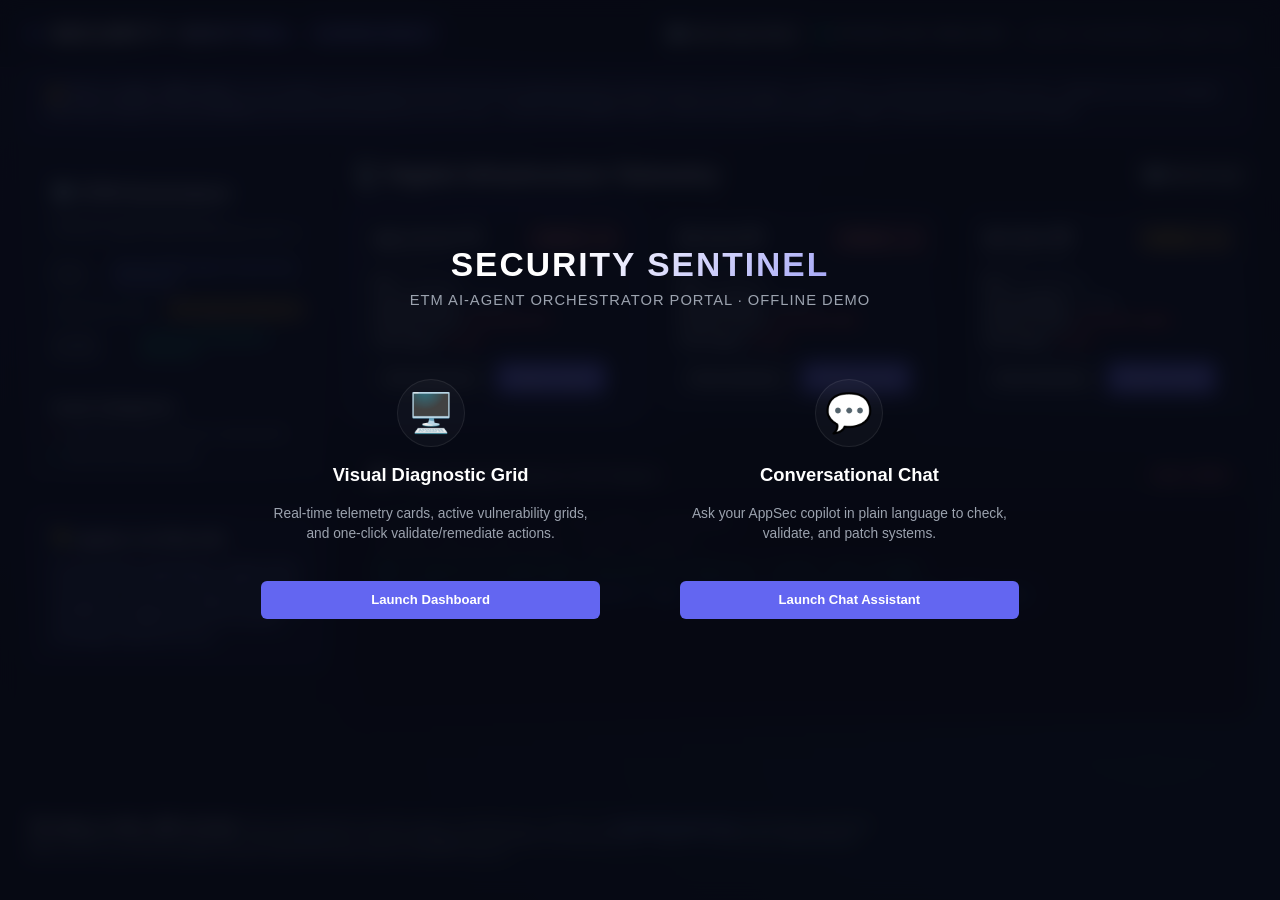
<file: demo/security-sentinel-demo.html>
<!DOCTYPE html>
<html lang="en">
<head>
<meta charset="UTF-8" />
<meta name="viewport" content="width=device-width, initial-scale=1.0" />
<title>Security Sentinel — Offline Demo (ai-agent-mcp)</title>
<style>
  :root {
    --bg-color: #0b0f19;
    --card-bg: rgba(17, 24, 39, 0.7);
    --card-border: rgba(255, 255, 255, 0.08);
    --text-main: #f3f4f6;
    --text-muted: #9ca3af;
    --primary: #6366f1;
    --primary-hover: #4f46e5;
    --success: #10b981;
    --success-glow: rgba(16, 185, 129, 0.2);
    --warning: #f59e0b;
    --warning-glow: rgba(245, 158, 11, 0.2);
    --danger: #ef4444;
    --danger-glow: rgba(239, 68, 68, 0.2);
    --info: #06b6d4;
    --info-glow: rgba(6, 182, 212, 0.2);
    --font-sans: "Segoe UI", Outfit, -apple-system, BlinkMacSystemFont, Roboto, Helvetica, Arial, sans-serif;
    --font-mono: "SF Mono", "JetBrains Mono", ui-monospace, "Cascadia Code", Consolas, monospace;
    color-scheme: dark;
  }
  * { box-sizing: border-box; margin: 0; padding: 0; }
  body {
    background-color: var(--bg-color);
    background-image:
      radial-gradient(at 10% 20%, rgba(99, 102, 241, 0.08) 0px, transparent 50%),
      radial-gradient(at 90% 80%, rgba(6, 182, 212, 0.08) 0px, transparent 50%);
    color: var(--text-main);
    font-family: var(--font-sans);
    min-height: 100vh;
    display: flex;
    flex-direction: column;
    overflow-x: hidden;
    font-size: 15px;
  }
  h1,h2,h3,h4,h5{font-family:inherit}

  /* header */
  .app-header {
    display: flex; justify-content: space-between; align-items: center;
    padding: 1.1rem 1.75rem; background: rgba(11, 15, 25, 0.85);
    backdrop-filter: blur(12px); border-bottom: 1px solid var(--card-border);
    position: sticky; top: 0; z-index: 10; flex-wrap: wrap; gap: 10px;
  }
  .header-logo { display: flex; align-items: center; gap: 0.75rem; }
  .header-logo h1 {
    font-size: 1.35rem; font-weight: 700; letter-spacing: 1.5px;
    background: linear-gradient(135deg, #ffffff 30%, var(--primary) 100%);
    -webkit-background-clip: text; background-clip: text; -webkit-text-fill-color: transparent;
  }
  .badge {
    background: rgba(99, 102, 241, 0.15); border: 1px solid var(--primary); color: #a5b4fc;
    font-size: 0.68rem; padding: 0.2rem 0.5rem; border-radius: 4px; font-weight: 600; text-transform: uppercase;
  }
  .header-actions{display:flex;align-items:center;gap:.75rem;flex-wrap:wrap}
  .system-status { display: flex; align-items: center; gap: 0.5rem; font-size: 0.78rem; font-weight: 600; color: var(--text-muted); }
  .status-dot { width: 8px; height: 8px; border-radius: 50%; display: inline-block; }
  .status-dot.green { background-color: var(--success); box-shadow: 0 0 10px var(--success); }
  .pulse-icon { width: 10px; height: 10px; background-color: var(--primary); border-radius: 50%; position: relative; flex:0 0 auto; }
  .pulse-icon::after {
    content: ""; width: 100%; height: 100%; background-color: var(--primary); border-radius: 50%;
    position: absolute; top: 0; left: 0; animation: pulse 2s infinite;
  }
  @keyframes pulse { 0% { transform: scale(1); opacity: 0.8; } 100% { transform: scale(2.5); opacity: 0; } }

  .repolink{font-family:var(--font-mono);font-size:11.5px;color:var(--text-muted);text-decoration:none;border:1px solid var(--card-border);padding:5px 9px;border-radius:6px}
  .repolink:hover{color:var(--text-main);border-color:rgba(255,255,255,.2)}

  /* layout */
  .dashboard-container { display: grid; grid-template-columns: 300px 1fr; gap: 1.5rem; padding: 1.5rem 1.75rem; flex: 1; }
  @media(max-width:820px){ .dashboard-container{grid-template-columns:1fr} }

  .card { border-radius: 12px; padding: 1.4rem; margin-bottom: 1.15rem; position: relative; transition: all .3s cubic-bezier(.4,0,.2,1); }
  .card.glass { background: var(--card-bg); backdrop-filter: blur(16px); border: 1px solid var(--card-border); box-shadow: 0 4px 30px rgba(0,0,0,.4); }
  .card.glass:hover { border-color: rgba(255,255,255,.15); }
  .card h2 { font-size: 1.15rem; font-weight: 600; margin-bottom: .5rem; }
  .card h3 { font-size: .95rem; font-weight: 600; margin-bottom: .7rem; }
  .section-desc { font-size: .74rem; color: var(--text-muted); margin-bottom: 1.15rem; }
  .card-divider { border: 0; height: 1px; background: var(--card-border); margin: 1.15rem 0; }

  .policy-item { display: flex; justify-content: space-between; align-items: center; margin-bottom: .7rem; font-size: .84rem; }
  .policy-label { color: var(--text-muted); }
  .policy-value { font-weight: 600; }
  .policy-value.badge-warning { background: rgba(245,158,11,.1); border: 1px solid var(--warning); color: #fcd34d; font-size: .68rem; padding: .15rem .4rem; border-radius: 4px; }
  .category-list { display: flex; flex-direction: column; gap: .55rem; font-size: .84rem; }
  .category-item { display: flex; align-items: center; gap: .5rem; color: var(--text-muted); }
  .cat-dot { width: 6px; height: 6px; border-radius: 50%; flex:0 0 auto; }
  .cat-dot.red { background-color: var(--danger); } .cat-dot.yellow { background-color: var(--warning); } .cat-dot.green { background-color: var(--success); }
  .developer-notice { background: rgba(99,102,241,.05) !important; border: 1px dashed rgba(99,102,241,.3) !important; }
  .developer-notice p { font-size: .78rem; line-height: 1.4; color: #a5b4fc; }

  .assets-grid-header { display: flex; justify-content: space-between; align-items: center; margin-bottom: 1rem; flex-wrap:wrap; gap:8px; }
  .assets-container { display: grid; grid-template-columns: repeat(auto-fill, minmax(270px, 1fr)); gap: 1rem; margin-bottom: 1.4rem; }
  .asset-card { padding: 1.2rem; cursor: pointer; }
  .asset-card.active-selection { border-color: var(--primary) !important; box-shadow: 0 0 15px rgba(99,102,241,.15); }
  .asset-header { display: flex; justify-content: space-between; align-items: flex-start; margin-bottom: .7rem; gap:8px; }
  .asset-title h4 { font-size: 1.05rem; font-weight: 600; }
  .asset-title span { font-size: .68rem; color: var(--text-muted); font-family: var(--font-mono); }
  .risk-badge { font-size: .72rem; font-weight: 700; padding: .25rem .5rem; border-radius: 6px; text-align: center; font-family: var(--font-mono); flex:0 0 auto; }
  .risk-badge.danger { background: rgba(239,68,68,.15); border: 1px solid var(--danger); color: #fca5a5; }
  .risk-badge.warning { background: rgba(245,158,11,.15); border: 1px solid var(--warning); color: #fcd34d; }
  .risk-badge.success { background: rgba(16,185,129,.15); border: 1px solid var(--success); color: #6ee7b7; }
  .asset-details { display: flex; flex-direction: column; gap: .35rem; font-size: .78rem; color: var(--text-muted); margin-bottom: .9rem; }
  .asset-details strong { color: var(--text-main); }
  .asset-actions { display: flex; gap: .5rem; flex-wrap:wrap; }

  .btn { font-family: var(--font-sans); font-size: .74rem; font-weight: 600; padding: .5rem .7rem; border-radius: 6px; border: none; cursor: pointer; display: flex; align-items: center; justify-content: center; gap:5px; transition: all .2s ease; }
  .btn-primary { background: var(--primary); color: #fff; }
  .btn-primary:hover { background: var(--primary-hover); }
  .btn-primary:disabled{opacity:.6;cursor:default}
  .btn-secondary { background: rgba(255,255,255,.05); border: 1px solid var(--card-border); color: var(--text-main); }
  .btn-secondary:hover { background: rgba(255,255,255,.1); border-color: rgba(255,255,255,.2); }
  .btn-success { background: var(--success); color: #fff; }

  .console-section { display: flex; flex-direction: column; border-radius: 12px; background: #070913; border: 1px solid var(--card-border); box-shadow: 0 4px 30px rgba(0,0,0,.5); margin-top: 1rem; overflow: hidden; }
  .console-header { display: flex; justify-content: space-between; align-items: center; padding: .7rem 1.15rem; background: rgba(255,255,255,.02); border-bottom: 1px solid var(--card-border); }
  .console-header h3 { font-size: .8rem; font-weight: 600; letter-spacing: .5px; color: var(--text-muted); }
  .badge-console { font-family: var(--font-mono); font-size: .62rem; background: rgba(239,68,68,.1); border: 1px solid rgba(239,68,68,.3); color: #fca5a5; padding: .1rem .3rem; border-radius: 4px; }
  .console-body { font-family: var(--font-mono); font-size: .76rem; padding: 1.1rem; height: 220px; overflow-y: auto; display: flex; flex-direction: column; gap: .35rem; line-height: 1.5; }
  .log-line { white-space: pre-wrap; }
  .log-line.sys { color: #6b7280; } .log-line.info { color: #60a5fa; } .log-line.warning { color: #fbbf24; } .log-line.danger { color: #f87171; } .log-line.success { color: #34d399; }

  .text-center { text-align: center; }
  .spinner-inline { width: 12px; height: 12px; border: 2px solid rgba(255,255,255,.2); border-top-color: #fff; border-radius: 50%; display: inline-block; animation: spin .8s infinite linear; }
  @keyframes spin { to { transform: rotate(360deg); } }

  /* modal */
  .modal-overlay { position: fixed; inset: 0; background: rgba(7,9,19,.85); backdrop-filter: blur(10px); display: flex; justify-content: center; align-items: center; z-index: 100; padding:20px; }
  .modal-overlay.hidden { display: none !important; }
  .modal-container { width: 100%; max-width: 660px; border-radius: 16px; background: rgba(17,25,40,.9) !important; border: 1px solid rgba(255,255,255,.12) !important; box-shadow: 0 0 50px rgba(0,0,0,.8); display: flex; flex-direction: column; max-height: 88vh; overflow: hidden; animation: modalZoom .25s cubic-bezier(.34,1.56,.64,1); }
  @keyframes modalZoom { 0%{transform:scale(.92);opacity:0} 100%{transform:scale(1);opacity:1} }
  .modal-header { display: flex; justify-content: space-between; align-items: center; padding: 1.15rem 1.4rem; border-bottom: 1px solid var(--card-border); }
  .modal-header h2 { font-size: 1.05rem; font-weight: 600; display:flex; align-items:center; gap:.5rem; }
  .btn-close { background: none; border: none; color: var(--text-muted); font-size: 1.4rem; cursor: pointer; line-height:1; }
  .btn-close:hover { color: #fff; }
  .modal-body { padding: 1.4rem; overflow-y: auto; display: flex; flex-direction: column; gap: 1.15rem; }
  .modal-body h3 { font-size: .82rem; font-weight: 600; text-transform: uppercase; letter-spacing: .5px; color: var(--text-muted); }
  .validation-status-card { background: rgba(16,185,129,.06); border: 1px solid rgba(16,185,129,.25); border-radius: 8px; padding: 1rem; }
  .validation-status-card.unconfirmed{ background: rgba(245,158,11,.06); border-color: rgba(245,158,11,.25); }
  .status-badge { background: var(--success); color: #fff; font-size: .68rem; font-weight: 700; padding: .15rem .4rem; border-radius: 4px; text-transform: uppercase; display: inline-block; margin-bottom: .5rem; }
  .status-badge.unconfirmed{ background: var(--warning); }
  .validation-status-card p { font-size: .84rem; line-height: 1.45; color: #a7f3d0; }
  .validation-status-card.unconfirmed p{ color: #fde68a; }
  .evidence-box { font-family: var(--font-mono); font-size: .73rem; background: #05070d; border: 1px solid var(--card-border); border-radius: 8px; padding: 1rem; overflow-x: auto; max-height: 140px; color: #34d399; white-space:pre-wrap; }
  .blast-radius-box { background: rgba(255,255,255,.02); border: 1px solid var(--card-border); border-radius: 8px; padding: 1rem; display: grid; grid-template-columns: repeat(2,1fr); gap: .7rem; font-size: .84rem; }
  @media(max-width:480px){ .blast-radius-box{grid-template-columns:1fr} }
  .form-group { display: flex; flex-direction: column; gap: .45rem; }
  .form-group label { font-size: .84rem; color: var(--text-muted); }
  .form-control { background: rgba(255,255,255,.03); border: 1px solid var(--card-border); border-radius: 6px; padding: .55rem .75rem; color: #fff; font-family: var(--font-sans); font-size: .84rem; outline: none; }
  .form-control:focus { border-color: var(--primary); }
  .modal-footer { display: flex; justify-content: flex-end; gap: .7rem; padding: 1.15rem 1.4rem; border-top: 1px solid var(--card-border); background: rgba(0,0,0,.15); flex-wrap:wrap; }

  .font-highlight { color: #818cf8; font-weight: 600; } .font-success { color: var(--success); font-weight: 600; }
  .font-warning { color: var(--warning); font-weight: 600; } .font-danger { color: var(--danger); font-weight: 600; }

  /* splash */
  .splash-container { width: 100%; max-width: 860px; padding: 1.5rem; animation: modalZoom .35s cubic-bezier(.34,1.56,.64,1); }
  .splash-header h2 { font-size: 2.1rem; font-weight: 800; letter-spacing: 2px; margin-bottom: .5rem; background: linear-gradient(135deg, #fff 40%, var(--primary) 100%); -webkit-background-clip:text; background-clip:text; -webkit-text-fill-color:transparent; }
  .splash-subtitle { color: var(--text-muted); font-size: .92rem; margin-bottom: 2.2rem; text-transform: uppercase; letter-spacing: 1px; }
  .choice-cards-container { display: grid; grid-template-columns: repeat(2,1fr); gap: 1.6rem; }
  @media(max-width:640px){ .choice-cards-container{grid-template-columns:1fr} }
  .choice-card { padding: 2.2rem 1.7rem; display: flex; flex-direction: column; align-items: center; gap: 1.1rem; border-radius: 16px; cursor: pointer; }
  .choice-card:hover { transform: translateY(-6px); border-color: var(--primary) !important; }
  .choice-icon { font-size: 2.4rem; background: rgba(255,255,255,.03); width: 68px; height: 68px; border-radius: 50%; display: flex; align-items: center; justify-content: center; border: 1px solid var(--card-border); }
  .choice-card h3 { font-size: 1.15rem; font-weight: 700; color: #fff; }
  .choice-card p { font-size: .86rem; color: var(--text-muted); line-height: 1.5; min-height: 60px; }
  .btn-choice { width: 100%; padding: .7rem 1.4rem !important; font-size: .82rem !important; }
  .hidden { display: none !important; }

  /* chat */
  .chat-grid-container { display: grid; grid-template-columns: 1fr 260px; gap: 1.4rem; }
  @media(max-width:760px){ .chat-grid-container{grid-template-columns:1fr} }
  .chat-card-container { display: flex; flex-direction: column; height: 560px; padding: 1.15rem !important; overflow: hidden; }
  .chat-messages { flex: 1; overflow-y: auto; padding: .4rem; display: flex; flex-direction: column; gap: .9rem; margin-bottom: .9rem; }
  .message-bubble { max-width: 88%; padding: .9rem; border-radius: 12px; line-height: 1.5; font-size: .87rem; animation: slideIn .25s cubic-bezier(.16,1,.3,1); }
  @keyframes slideIn { 0%{transform:translateY(8px);opacity:0} 100%{transform:none;opacity:1} }
  .message-bubble.user { background: var(--primary); color: #fff; align-self: flex-end; border-bottom-right-radius: 2px; }
  .message-bubble.bot { background: rgba(255,255,255,.03); border: 1px solid var(--card-border); align-self: flex-start; border-bottom-left-radius: 2px; }
  .message-sender { font-size: .7rem; font-weight: 700; margin-bottom: .3rem; text-transform: uppercase; letter-spacing: .5px; }
  .message-bubble.user .message-sender { color: #c7d2fe; }
  .message-bubble.bot .message-sender { color: var(--info); }
  .message-text code { font-family: var(--font-mono); background: rgba(0,0,0,.3); padding: .1rem .3rem; border-radius: 4px; font-size: .78rem; color: #34d399; }
  .message-text pre { font-family: var(--font-mono); background: #05070d; border: 1px solid var(--card-border); border-radius: 6px; padding: .7rem; font-size: .76rem; color: #34d399; margin: .45rem 0; overflow-x: auto; white-space:pre-wrap; }
  .typing-indicator { display: flex; align-items: center; gap: 4px; padding: .7rem 1rem; background: rgba(255,255,255,.03); border: 1px solid var(--card-border); border-radius: 12px; width: fit-content; align-self: flex-start; margin-bottom: .9rem; }
  .typing-indicator span { width: 6px; height: 6px; background-color: var(--text-muted); border-radius: 50%; display: inline-block; animation: bounce 1.4s infinite ease-in-out both; }
  .typing-indicator span:nth-child(1) { animation-delay: -.32s; } .typing-indicator span:nth-child(2) { animation-delay: -.16s; }
  @keyframes bounce { 0%,80%,100%{transform:scale(0)} 40%{transform:scale(1)} }
  .chat-suggestions-container { margin-bottom: .7rem; }
  .suggestions-label { font-size: .72rem; color: var(--text-muted); margin-bottom: .35rem; display: block; }
  .chat-suggestions { display: flex; gap: .5rem; overflow-x: auto; padding-bottom: .2rem; }
  .btn-suggest { font-size: .68rem !important; padding: .4rem .6rem !important; white-space: nowrap; flex-shrink: 0; }
  .chat-input-bar { display: flex; gap: .5rem; border-top: 1px solid var(--card-border); padding-top: .7rem; }
  .chat-input { flex: 1; }
  #btn-chat-send { padding: .6rem 1.15rem !important; }
  .posture-sidebar .card { height: 100%; margin-bottom: 0 !important; }
  .chat-posture-list { display: flex; flex-direction: column; gap: .7rem; margin-top: 1rem; }
  .posture-item { background: rgba(255,255,255,.02); border: 1px solid var(--card-border); border-radius: 8px; padding: .7rem; display: flex; justify-content: space-between; align-items: center; gap:8px; }
  .posture-meta h5 { font-size: .82rem; font-weight: 600; }
  .posture-meta span { font-size: .68rem; color: var(--text-muted); }
  .posture-score { font-size: .72rem; font-weight: 700; padding: .15rem .4rem; border-radius: 4px; font-family: var(--font-mono); flex:0 0 auto; }
  .posture-score.danger { background: rgba(239,68,68,.15); border: 1px solid var(--danger); color: #fca5a5; }
  .posture-score.warning { background: rgba(245,158,11,.15); border: 1px solid var(--warning); color: #fcd34d; }
  .posture-score.success { background: rgba(16,185,129,.15); border: 1px solid var(--success); color: #6ee7b7; }
  .badge-chat { background: rgba(6,182,212,.15); border: 1px solid var(--info); color: #c7d2fe; font-size: .68rem; padding: .2rem .5rem; border-radius: 4px; }

  .notice-banner{background:rgba(99,102,241,.06);border:1px dashed rgba(99,102,241,.35);border-radius:10px;padding:.85rem 1.1rem;margin:0 1.75rem 0;font-size:.78rem;color:#c7d2fe;line-height:1.5}
  footer.page-footer{padding:1.5rem 1.75rem 2.5rem;font-size:.76rem;color:var(--text-muted);max-width:900px}
  footer.page-footer .fb{color:var(--text-main);font-weight:700}
  footer.page-footer a{color:#a5b4fc}

  @media(prefers-reduced-motion:reduce){ *{animation:none!important;transition:none!important} }
</style>
</head>
<body>

  <div id="landing-splash" class="modal-overlay">
    <div class="splash-container">
      <div class="splash-header text-center">
        <span class="pulse-icon"></span>
        <h2>SECURITY SENTINEL</h2>
        <p class="splash-subtitle">ETM AI-Agent Orchestrator Portal · Offline Demo</p>
      </div>
      <div class="choice-cards-container">
        <div id="choice-dashboard" class="choice-card glass text-center">
          <div class="choice-icon">🖥️</div>
          <h3>Visual Diagnostic Grid</h3>
          <p>Real-time telemetry cards, active vulnerability grids, and one-click validate/remediate actions.</p>
          <button class="btn btn-primary btn-choice">Launch Dashboard</button>
        </div>
        <div id="choice-chat" class="choice-card glass text-center">
          <div class="choice-icon">💬</div>
          <h3>Conversational Chat</h3>
          <p>Ask your AppSec copilot in plain language to check, validate, and patch systems.</p>
          <button class="btn btn-primary btn-choice">Launch Chat Assistant</button>
        </div>
      </div>
    </div>
  </div>

  <header class="app-header">
    <div class="header-logo">
      <span id="header-status-pulse" class="pulse-icon"></span>
      <h1>SECURITY SENTINEL</h1>
      <span id="active-mode-badge" class="badge">AI AppSec Copilot</span>
    </div>
    <div class="header-actions">
      <button id="btn-toggle-interface" class="btn btn-secondary">🔄 Switch Agent Mode</button>
      <div class="system-status"><span class="status-dot green"></span><span>ETM MCP LINK: SIMULATED</span></div>
      <a class="repolink" href="https://github.com/mayukhg/ai-agent-mcp" target="_blank" rel="noopener">github.com/mayukhg/ai-agent-mcp</a>
    </div>
  </header>

  <div class="notice-banner">
    ⚠️ <strong>This is a static, offline demo.</strong> It runs entirely in your browser and mirrors the real dashboard/chat UI pixel-for-pixel, but <code style="font-family:var(--font-mono)">delegate_validation_workflow</code> and <code style="font-family:var(--font-mono)">orchestrate_remediation</code> are simulated client-side using the exact probabilities and risk-score formula from <code style="font-family:var(--font-mono)">server.py</code> — not the real FastMCP server. Clone the repo and run <code style="font-family:var(--font-mono)">python agent_backend.py</code> for the live version.
  </div>

  <main class="dashboard-container">
    <aside class="sidebar">
      <div class="card glass">
        <h2>🛡️ ETM Governance</h2>
        <p class="section-desc">Policy limits parsed directly from <code style="font-family:var(--font-mono)">config://governance/autonomy-matrix</code></p>
        <div class="policy-item"><span class="policy-label">Policy Name:</span><span id="gov-policy-name" class="policy-value font-highlight">Global ETM Agent Autonomy Guardrails</span></div>
        <div class="policy-item"><span class="policy-label">Autonomy Level:</span><span class="policy-value badge-warning">HITL Approval Required</span></div>
        <div class="policy-item"><span class="policy-label">Change Window:</span><span id="gov-change-window" class="policy-value font-success">Authorized (Sat/Sun Window)</span></div>
        <hr class="card-divider">
        <h3>Asset Categories</h3>
        <div class="category-list">
          <div class="category-item"><span class="cat-dot red"></span><span>High Risk: app-server-01, db-host-05</span></div>
          <div class="category-item"><span class="cat-dot green"></span><span>Non-Prod: dev-box-09</span></div>
        </div>
      </div>
      <div class="card glass developer-notice">
        <h3>💡 AppSec Co-Pilot Info</h3>
        <p>In decentralized organizations, project teams own security. Security Sentinel abstracts tool complexity, running safe validations and low-overhead remediations with zero security knowledge required from you.</p>
      </div>
    </aside>

    <section id="dashboard-viewport" class="main-content">
      <div class="assets-grid-header">
        <h2>🖥️ Digital Infrastructure Telemetry</h2>
        <button id="btn-refresh" class="btn btn-secondary">🔄 Refresh Logs</button>
      </div>
      <div id="assets-container" class="assets-container"></div>
      <div class="console-section">
        <div class="console-header"><h3>💬 AI Agent Thought Stream &amp; Tool Outputs</h3><span class="badge-console">LOGS: STDOUT</span></div>
        <div id="console-logs" class="console-body">
          <div class="log-line sys">[SYSTEM] Security Sentinel CLI Client initialized.</div>
          <div class="log-line sys">[SYSTEM] Booting MCP Server (stdio transport)...</div>
          <div class="log-line success">[MCP] Connection established. Discovered 2 resources, 2 tools, and 1 prompt.</div>
          <div class="log-line info">[AI] Ready to analyze asset telemetry logs. Select an asset card above to begin ETM triage.</div>
        </div>
      </div>
    </section>

    <section id="chat-viewport" class="main-content hidden">
      <div class="assets-grid-header">
        <h2>💬 Conversational Security Sentinel</h2>
        <span class="badge badge-chat">Simulated agent</span>
      </div>
      <div class="chat-grid-container">
        <div class="chat-card-container card glass">
          <div id="chat-messages-container" class="chat-messages">
            <div class="message-bubble bot">
              <div class="message-sender">Security Sentinel [AI]</div>
              <div class="message-text">Hello! I am your Qualys ETM Security Sentinel. I am connected directly to the Agent Val MCP Server.<br><br>I can query security telemetry, execute safe TruConfirm validations, and run Cloud Agent patch mitigations. How can I protect your application servers today?</div>
            </div>
          </div>
          <div id="chat-typing-indicator" class="typing-indicator hidden"><span></span><span></span><span></span></div>
          <div class="chat-suggestions-container">
            <span class="suggestions-label">Try asking:</span>
            <div class="chat-suggestions">
              <button class="btn btn-secondary btn-suggest">🔍 Check telemetry logs for app-server-01</button>
              <button class="btn btn-secondary btn-suggest">⚡ Run exploit validation check on app-server-01</button>
              <button class="btn btn-secondary btn-suggest">🛠️ Apply patch mitigation using CC-9942</button>
            </div>
          </div>
          <form id="chat-input-form" class="chat-input-bar">
            <input type="text" id="chat-message-input" autocomplete="off" placeholder="Ask Sentinel to check vulnerabilities, run TruConfirm, or patch hosts..." class="form-control chat-input">
            <button type="submit" id="btn-chat-send" class="btn btn-primary">Send Message</button>
          </form>
        </div>
        <div class="posture-sidebar">
          <div class="card glass">
            <h3>🖥️ Live Posture Monitor</h3>
            <p class="section-desc">Active telemetry status updated dynamically by chat commands</p>
            <div id="chat-posture-list" class="chat-posture-list"></div>
          </div>
        </div>
      </div>
    </section>
  </main>

  <div id="hitl-modal" class="modal-overlay hidden">
    <div class="modal-container glass">
      <div class="modal-header">
        <h2>⚠️ Human-in-the-Loop Approval Required</h2>
        <button id="btn-close-modal" class="btn-close">&times;</button>
      </div>
      <div class="modal-body">
        <div id="validation-status-card" class="validation-status-card">
          <div><span id="status-badge" class="status-badge verified">✔️ TruConfirm Exploit Verified</span></div>
          <p id="validation-status-text"><strong>TruConfirm</strong> successfully performed a safe execution check and confirmed active exploit path viability. <strong>Vulnerability is active and exploitable on this host.</strong></p>
        </div>
        <h3>🔍 Cryptographic Exploit Evidence</h3>
        <pre id="exploit-evidence" class="evidence-box">Loading validation evidence...</pre>
        <h3>📋 Pre-Flight Blast Radius Assessment</h3>
        <div class="blast-radius-box">
          <div><strong>Target Asset:</strong> <span id="modal-asset-id" class="font-highlight">app-server-01</span></div>
          <div><strong>Active Threat:</strong> <span id="modal-cve-id" class="font-warning">CVE-2024-4577</span></div>
          <div><strong>Qualys Agent Footprint:</strong> <span class="font-success">RAM &lt; 5MB, CPU &lt; 0.5%</span></div>
          <div><strong>SLA Downtime risk:</strong> <span class="font-success">None</span> (zero-downtime hot-patch)</div>
        </div>
        <div class="form-group">
          <label for="change-ticket-id"><strong>Change Control Ticket ID (Auditing Required):</strong></label>
          <input type="text" id="change-ticket-id" value="CC-9942" placeholder="e.g., CC-1002" class="form-control">
        </div>
      </div>
      <div class="modal-footer">
        <button id="btn-decline" class="btn btn-secondary">Decline &amp; Quarantine</button>
        <button id="btn-approve" class="btn btn-primary">Authorize Patch Execution</button>
      </div>
    </div>
  </div>

  <footer class="page-footer">
    <p><span class="fb">This page is a static, offline mockup</span> of the real dashboard served by <code style="font-family:var(--font-mono)">agent_backend.py</code> + <code style="font-family:var(--font-mono)">static/</code> in <a href="https://github.com/mayukhg/ai-agent-mcp" target="_blank" rel="noopener">mayukhg/ai-agent-mcp</a>. Asset data, governance policy, validation odds (85% Production / 50% Development), and the remediation risk-reduction formula (<code style="font-family:var(--font-mono)">max(15, score × 0.35)</code>) are copied directly from <code style="font-family:var(--font-mono)">server.py</code> so the simulated numbers behave the same way the real MCP tools do.</p>
  </footer>

<script>
(function(){
  const ASSETS = {
    "app-server-01": { asset_name:"app-server-01", ip_address:"10.120.45.10", environment:"Production", trurisk_score:88,
      vulnerabilities:[
        { cve_id:"CVE-2024-4577", severity:"Critical", cve_score:9.8, status:"Active", remediation_status:"Pending" },
        { cve_id:"CVE-2023-38646", severity:"High", cve_score:8.1, status:"Active", remediation_status:"Pending" }
      ]},
    "db-host-05": { asset_name:"db-host-05", ip_address:"10.120.45.15", environment:"Production", trurisk_score:92,
      vulnerabilities:[ { cve_id:"CVE-2024-3094", severity:"Critical", cve_score:10.0, status:"Active", remediation_status:"Pending" } ]},
    "dev-box-09": { asset_name:"dev-box-09", ip_address:"192.168.12.80", environment:"Development", trurisk_score:45,
      vulnerabilities:[ { cve_id:"CVE-2021-44228", severity:"Critical", cve_score:10.0, status:"Active", remediation_status:"Pending" } ]}
  };

  let selectedAssetId = "app-server-01";
  let activeAgentMode = "";
  let modalContext = null; // { assetId, cveId }

  const $ = id => document.getElementById(id);
  const landingSplash = $("landing-splash"), choiceDashboard = $("choice-dashboard"), choiceChat = $("choice-chat");
  const btnToggleInterface = $("btn-toggle-interface"), activeModeBadge = $("active-mode-badge"), headerStatusPulse = $("header-status-pulse");
  const dashboardViewport = $("dashboard-viewport"), chatViewport = $("chat-viewport");
  const assetsContainer = $("assets-container"), consoleLogs = $("console-logs"), btnRefresh = $("btn-refresh");
  const chatMessagesContainer = $("chat-messages-container"), chatTypingIndicator = $("chat-typing-indicator");
  const chatInputForm = $("chat-input-form"), chatMessageInput = $("chat-message-input"), chatPostureList = $("chat-posture-list");
  const suggestButtons = document.querySelectorAll(".btn-suggest");
  const hitlModal = $("hitl-modal"), modalAssetId = $("modal-asset-id"), modalCveId = $("modal-cve-id");
  const exploitEvidence = $("exploit-evidence"), changeTicketId = $("change-ticket-id");
  const btnCloseModal = $("btn-close-modal"), btnDecline = $("btn-decline"), btnApprove = $("btn-approve");
  const validationCard = $("validation-status-card"), statusBadge = $("status-badge"), validationText = $("validation-status-text");

  const wait = ms => new Promise(r => setTimeout(r, ms));

  const addLog = (message, type="info") => {
    const time = new Date().toLocaleTimeString();
    const line = document.createElement("div");
    line.className = `log-line ${type}`;
    line.textContent = `[${time}] ${message}`;
    consoleLogs.appendChild(line);
    consoleLogs.scrollTop = consoleLogs.scrollHeight;
  };

  const selectAgentMode = (mode) => {
    activeAgentMode = mode;
    landingSplash.classList.add("hidden");
    addLog(`Agent mode selected: ${mode.toUpperCase()}`, "sys");
    if(mode === "dashboard"){
      dashboardViewport.classList.remove("hidden"); chatViewport.classList.add("hidden");
      activeModeBadge.textContent = "Visual Dashboard Grid"; activeModeBadge.style.borderColor = "#6366f1";
      headerStatusPulse.style.backgroundColor = "#6366f1";
    } else {
      chatViewport.classList.remove("hidden"); dashboardViewport.classList.add("hidden");
      activeModeBadge.textContent = "Conversational Chat"; activeModeBadge.style.borderColor = "#06b6d4";
      headerStatusPulse.style.backgroundColor = "#06b6d4";
      addLog("[AI Sentinel] Conversational chat session started. Ready for your plain language ETM commands.", "info");
    }
    renderAssetsGrid(); renderPostureSidebar();
  };
  choiceDashboard.addEventListener("click", () => selectAgentMode("dashboard"));
  choiceChat.addEventListener("click", () => selectAgentMode("chat"));
  btnToggleInterface.addEventListener("click", () => { landingSplash.classList.remove("hidden"); addLog("Returning to Agent Selection Landing Portal...", "sys"); });

  const statusColorClass = s => s === "Active" ? "font-danger" : s === "Validated" ? "font-warning" : s === "Remediated" ? "font-success" : "font-highlight";
  const riskClassFor = score => score > 80 ? "danger" : score > 40 ? "warning" : "success";

  function renderAssetsGrid(){
    assetsContainer.innerHTML = "";
    Object.keys(ASSETS).forEach(id => {
      const asset = ASSETS[id];
      const primaryCve = asset.vulnerabilities[0];
      const card = document.createElement("div");
      card.className = `card glass asset-card ${id===selectedAssetId?'active-selection':''}`;
      card.dataset.id = id;
      card.innerHTML = `
        <div class="asset-header">
          <div class="asset-title"><h4>${asset.asset_name}</h4><span>${asset.ip_address}</span></div>
          <span class="risk-badge ${riskClassFor(asset.trurisk_score)}">TRURISK: ${asset.trurisk_score}</span>
        </div>
        <div class="asset-details">
          <span><strong>Env:</strong> ${asset.environment}</span>
          <span><strong>Vulnerabilities:</strong> ${asset.vulnerabilities.length} active</span>
          <span><strong>Primary threat:</strong> <span class="font-danger">${primaryCve.cve_id}</span></span>
          <span><strong>CVE status:</strong> <span class="${statusColorClass(primaryCve.status)}">${primaryCve.status}</span></span>
        </div>
        <div class="asset-actions">
          <button class="btn btn-secondary btn-check-telemetry">Check telemetry</button>
          ${primaryCve.status === "Remediated" ? `<button class="btn btn-success" disabled>✓ Patched</button>` : `<button class="btn btn-primary btn-validate-exploit">Validate Exploit</button>`}
        </div>`;
      card.addEventListener("click", e => {
        if(e.target.tagName !== "BUTTON"){
          selectedAssetId = id;
          document.querySelectorAll(".asset-card").forEach(c => c.classList.remove("active-selection"));
          card.classList.add("active-selection");
          addLog(`Focused console telemetry window on asset: ${id}`, "info");
        }
      });
      card.querySelector(".btn-check-telemetry").addEventListener("click", () => { selectedAssetId = id; checkTelemetry(id); });
      const btnValidate = card.querySelector(".btn-validate-exploit");
      if(btnValidate) btnValidate.addEventListener("click", () => { selectedAssetId = id; validateVulnerability(id, primaryCve.cve_id, card); });
      assetsContainer.appendChild(card);
    });
  }

  function renderPostureSidebar(){
    chatPostureList.innerHTML = "";
    Object.keys(ASSETS).forEach(id => {
      const asset = ASSETS[id], primaryCve = asset.vulnerabilities[0];
      const item = document.createElement("div");
      item.className = "posture-item";
      item.innerHTML = `<div class="posture-meta"><h5>${asset.asset_name}</h5><span>CVE: ${primaryCve.cve_id} (${primaryCve.status})</span></div><span class="posture-score ${riskClassFor(asset.trurisk_score)}">${asset.trurisk_score}</span>`;
      chatPostureList.appendChild(item);
    });
  }

  function checkTelemetry(assetId){
    addLog(`Ingesting resource logs telemetry://active-session-logs/${assetId}...`, "sys");
    const asset = ASSETS[assetId];
    addLog(`[AI Analysis] Host: ${asset.asset_name} is running in ${asset.environment} at IP ${asset.ip_address}.`, "info");
    addLog(`[AI Analysis] Current TruRisk Score is ${asset.trurisk_score}. Active vulnerability alerts:`, "info");
    asset.vulnerabilities.forEach(v => addLog(`  -> ${v.cve_id} (Score: ${v.cve_score}, Status: ${v.status}, Remediation: ${v.remediation_status})`, "warning"));
  }

  function buildEvidence(asset, verified){
    const ts = new Date().toISOString().replace('T',' ').slice(0,19) + ' UTC';
    if(verified){
      return `[TruConfirm Exploit Proof - ${ts}]\n` +
        `Target URL: http://${asset.ip_address}:8080/cgi-bin/php-cgi\n` +
        `Test Payload: ?%2d%64+allow%5furl%5finclude%3d1+%2d%64+auto%5fprepend%5ffile%3dphp://input\n` +
        `Execution Evidence: Remote Command Execution verified via non-destructive check.\n` +
        `Response Context: Out-of-band request received back from ${asset.ip_address}.\n` +
        `Exploit Path: Active, highly exploitable, remote shell path confirmed.`;
    }
    return `Checked: Validation script run, exploit path could not be completed (e.g. mitigations present).`;
  }

  async function validateVulnerability(assetId, cveId, cardElement){
    const asset = ASSETS[assetId];
    addLog(`Initiating TruConfirm exploit validation for ${cveId} on ${assetId}...`, "sys");
    addLog(`[AI Agent] Connecting via MCP Client. Spawning delegate_validation_workflow(asset_id="${assetId}", cve_id="${cveId}")...`, "info");
    const btn = cardElement.querySelector(".btn-validate-exploit");
    const originalText = btn.innerHTML;
    btn.innerHTML = `<span class="spinner-inline"></span> Executing Check...`;
    btn.disabled = true;

    await wait(900);

    // Same odds as server.py: 0.85 for Production, 0.50 otherwise
    const successRate = asset.environment === "Production" ? 0.85 : 0.50;
    const verified = Math.random() < successRate;
    const vuln = asset.vulnerabilities.find(v => v.cve_id === cveId);
    const evidence = buildEvidence(asset, verified);
    vuln.status = "Validated"; // server.py sets status="Validated" on both branches' inspection paths for the primary vuln shown

    addLog(`TruConfirm Completed! Status: ${verified ? 'EXPLOIT_VERIFIED' : 'EXPLOIT_UNCONFIRMED'}`, verified ? "success" : "warning");
    addLog(`[MCP Output] Exploit verification evidence trail:`, verified ? "success" : "warning");
    evidence.split("\n").forEach(line => addLog(`  ${line}`, verified ? "success" : "warning"));

    renderAssetsGrid(); renderPostureSidebar();
    btn.innerHTML = originalText; btn.disabled = false;

    await wait(600);
    openHITLModal(assetId, cveId, evidence, verified);
  }

  function appendMessage(sender, text, type="bot", isPreformatted=false){
    const bubble = document.createElement("div");
    bubble.className = `message-bubble ${type}`;
    const header = document.createElement("div"); header.className = "message-sender"; header.textContent = sender;
    const messageText = document.createElement("div"); messageText.className = "message-text";
    if(isPreformatted){ const pre = document.createElement("pre"); pre.textContent = text; messageText.appendChild(pre); }
    else {
      let formatted = text.replace(/\n/g, "<br>").replace(/\*\*(.*?)\*\*/g, "<strong>$1</strong>").replace(/`(.*?)`/g, "<code>$1</code>");
      messageText.innerHTML = formatted;
    }
    bubble.appendChild(header); bubble.appendChild(messageText);
    chatMessagesContainer.appendChild(bubble);
    chatMessagesContainer.scrollTop = chatMessagesContainer.scrollHeight;
  }

  async function submitChatQuery(queryText){
    if(!queryText) return;
    appendMessage("You", queryText, "user");
    chatMessageInput.value = "";
    chatTypingIndicator.classList.remove("hidden");
    chatMessagesContainer.scrollTop = chatMessagesContainer.scrollHeight;
    addLog(`Sending conversational query to Sentinel Agent...`, "sys");

    const asset = ASSETS["app-server-01"];
    const cveId = "CVE-2024-4577";
    const q = queryText.toLowerCase();

    await wait(700 + Math.random()*400);
    chatTypingIndicator.classList.add("hidden");

    if(/telemetry|log|active|cve|vulnerab|score/.test(q)){
      const primary = asset.vulnerabilities[0];
      const reply = `I've read ETM active session telemetry for \`telemetry://active-session-logs/app-server-01\`.<br><br>` +
        `• <strong>Host</strong>: ${asset.asset_name} (${asset.ip_address})<br>` +
        `• <strong>Environment</strong>: ${asset.environment}<br>` +
        `• <strong>TruRisk Score</strong>: ${asset.trurisk_score} (Vulnerabilities count: ${asset.vulnerabilities.length})<br>` +
        `• <strong>Critical Exposure</strong>: ${primary.cve_id} (Severity: ${primary.severity}, Status: ${primary.status})<br><br>` +
        `Would you like me to trigger a safe exploit validation check via TruConfirm?`;
      appendMessage("Security Sentinel [AI]", reply, "bot");
    } else if(/validate|check|exploit|truconfirm|verify/.test(q)){
      await wait(900);
      const successRate = asset.environment === "Production" ? 0.85 : 0.50;
      const verified = Math.random() < successRate;
      const evidence = buildEvidence(asset, verified);
      if(verified){
        appendMessage("Security Sentinel [AI]",
          `⚡ <strong>TruConfirm completed check for ${cveId}!</strong><br><br>` +
          `Verification outcome: <strong><code>EXPLOIT_VERIFIED</code></strong> (exploit proven viable).<br>` +
          `Vulnerability is active and exploitable on host app-server-01.<br><br>` +
          `⚠️ <strong>Autonomy Guardrails Alert</strong>: Governance policy requires manual manager approval to execute the patch. <strong>Opening the HITL approval modal now...</strong>`, "bot");
        appendMessage("TruConfirm [MCP Proof]", evidence, "bot", true);
        await wait(1000);
        openHITLModal("app-server-01", cveId, evidence, true);
      } else {
        appendMessage("Security Sentinel [AI]", `TruConfirm check completed. Status: EXPLOIT_UNCONFIRMED. Exploit path not verified.`, "bot");
      }
    } else if(/patch|remediate|mitigate|fix|eliminate/.test(q)){
      appendMessage("Security Sentinel [AI]",
        `To remediate ${cveId} on app-server-01, I require manual change ticket authorization.<br><br>` +
        `Please review the pre-flight blast radius assessment on the screen and enter your change ticket to trigger orchestrate_remediation.`, "bot");
      await wait(600);
      openHITLModal("app-server-01", cveId, buildEvidence(asset, true), true);
    } else {
      appendMessage("Security Sentinel [AI]",
        `I'm the Security Sentinel AI AppSec Copilot.<br><br>I can help you:<br>` +
        `1. Ingest telemetry logs (e.g., <em>"check telemetry logs for app-server-01"</em>)<br>` +
        `2. Run safe Exploit Verifications (e.g., <em>"run TruConfirm validation check"</em>)<br>` +
        `3. Trigger hot-patching (e.g., <em>"patch app-server-01"</em>)<br><br>What would you like me to check?`, "bot");
    }

    renderAssetsGrid(); renderPostureSidebar();
  }

  chatInputForm.addEventListener("submit", e => { e.preventDefault(); submitChatQuery(chatMessageInput.value.trim()); });
  suggestButtons.forEach(btn => btn.addEventListener("click", () => submitChatQuery(btn.textContent.replace(/^[^\w]*/, "").trim())));

  function openHITLModal(assetId, cveId, evidenceText, verified){
    modalContext = { assetId, cveId };
    modalAssetId.textContent = assetId;
    modalCveId.textContent = cveId;
    exploitEvidence.textContent = evidenceText;
    if(verified){
      validationCard.classList.remove("unconfirmed");
      statusBadge.classList.remove("unconfirmed");
      statusBadge.textContent = "✔️ TruConfirm Exploit Verified";
      validationText.innerHTML = `<strong>TruConfirm</strong> successfully performed a safe execution check and confirmed active exploit path viability. <strong>Vulnerability is active and exploitable on this host.</strong>`;
    } else {
      validationCard.classList.add("unconfirmed");
      statusBadge.classList.add("unconfirmed");
      statusBadge.textContent = "◐ TruConfirm Unconfirmed";
      validationText.innerHTML = `<strong>TruConfirm</strong> ran a safe execution check but could not complete the exploit path — mitigations may already be present. Approval is still routed here since this asset is flagged high-risk.`;
    }
    addLog(`[AI Sentinel Gating] Autonomy safety matrix requires manual manager authorization to apply remediation patches. Rendering approval modal.`, "warning");
    hitlModal.classList.remove("hidden");
  }
  function closeHITLModal(){ hitlModal.classList.add("hidden"); addLog(`HITL approval modal dismissed.`, "info"); }

  async function executeRemediation(){
    if(!modalContext) return;
    const { assetId } = modalContext;
    const asset = ASSETS[assetId];
    const ticketId = changeTicketId.value.trim() || "CC-9942";

    addLog(`[HITL Approved] Authorizing patch remediation. Change Control Ticket ID: ${ticketId}`, "success");
    addLog(`Calling MCP tool orchestrate_remediation(asset_id="${assetId}", action_type="patch", change_control_id="${ticketId}")...`, "sys");
    btnApprove.innerHTML = "Deploying Patch..."; btnApprove.disabled = true;

    await wait(1100);

    const previousScore = asset.trurisk_score;
    const newScore = Math.max(15, Math.floor(previousScore * 0.35));
    asset.trurisk_score = newScore;
    asset.vulnerabilities.forEach(v => { v.status = "Remediated"; v.remediation_status = "Success"; });
    const reduction = ((1 - newScore/previousScore) * 100).toFixed(1) + "%";

    addLog(`[MCP Output] TruRisk Eliminate completed! Status: REMEDIATION_SUCCESSFUL`, "success");
    addLog(`[Qualys Cloud Agent Footprint] RAM overhead: 4.8 MB, CPU utilization: < 0.5%`, "info");
    addLog(`[Risk Reduction Report] TruRisk decreased statefully from ${previousScore} to ${newScore} (Reduction of ${reduction})`, "success");

    if(activeAgentMode === "chat"){
      appendMessage("Security Sentinel [AI]",
        `Mitigation completed successfully!<br><br>• <strong>Asset</strong>: ${assetId}<br>• <strong>Action</strong>: Patch deployed via Cloud Agent<br>• <strong>TruRisk reduction</strong>: ${previousScore} ➔ ${newScore}<br>• <strong>Audit ticket</strong>: #${ticketId} closed successfully.`, "bot");
    }

    renderAssetsGrid(); renderPostureSidebar();
    closeHITLModal();
    btnApprove.innerHTML = "Authorize Patch Execution"; btnApprove.disabled = false;
  }

  btnRefresh.addEventListener("click", () => { addLog("Fetching active session telemetry from ETM...", "sys"); renderAssetsGrid(); renderPostureSidebar(); addLog(`Telemetry fetched for ${Object.keys(ASSETS).length} active hosts.`, "success"); });
  btnCloseModal.addEventListener("click", closeHITLModal);
  btnDecline.addEventListener("click", closeHITLModal);
  btnApprove.addEventListener("click", executeRemediation);

  renderAssetsGrid(); renderPostureSidebar();
})();
</script>
</body>
</html>
</file>
